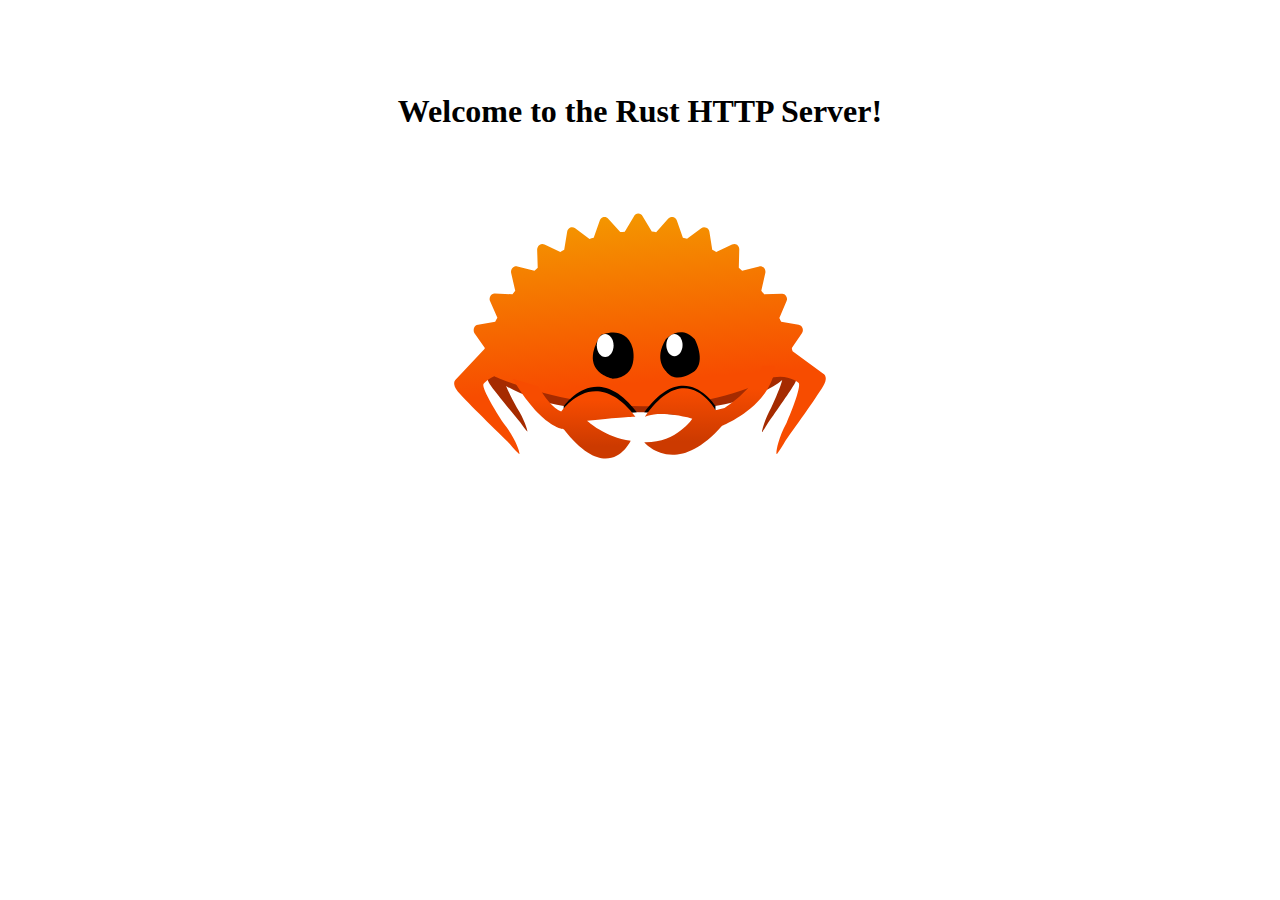
<file: public/index.html>
<!DOCTYPE html>
<html lang="en">

<head>
    <meta charset="utf-8">
    <title>Rust HTTP Server</title>
    <link rel="stylesheet" href="style.css">
</head>

<body>
    <div class="center">
        <h1>Welcome to the Rust HTTP Server!</h1>
        <div class="rustacean-wrapper">
            <svg width="400" height="267" viewBox="0 0 400 267" fill="none" xmlns="http://www.w3.org/2000/svg">
                <g clip-path="url(#clip0_401_2)">
                    <path d="M199.115 119.154C158.702 119.154 121.985 124.012 94.8018 131.93V199.564C121.985 207.482 158.702 212.34 199.115 212.34C245.368 212.34 286.777 205.976 314.592 195.945V135.55C286.777 125.518 245.368 119.154 199.115 119.154Z" fill="#A52B00"/>
                    <path d="M356.25 174.107L351.513 164.294C351.537 163.921 351.557 163.548 351.557 163.174C351.557 152.049 339.988 141.795 320.524 133.586V192.762C329.606 188.931 336.974 184.656 342.243 180.053C340.692 186.289 335.388 198.904 331.16 207.776C324.21 220.465 321.693 231.51 322.016 232.057C322.221 232.402 324.592 228.744 328.089 222.817C336.225 211.223 351.643 189.09 354.725 183.452C358.216 177.06 356.25 174.107 356.25 174.107Z" fill="#A52B00"/>
                    <path d="M49.6877 163.822C49.6877 165.965 50.1187 168.076 50.9504 170.145L48.1134 175.195C48.1134 175.195 45.8407 178.144 49.8427 184.365C53.3727 189.85 71.0544 211.32 80.3867 222.564C84.3954 228.328 87.1131 231.879 87.3511 231.536C87.7257 230.992 84.8591 220.169 76.8981 207.822C73.1834 201.191 68.7467 192.405 66.0841 185.915C73.5184 190.621 83.2451 194.889 94.8014 198.562V129.084C66.9534 137.933 49.6877 150.228 49.6877 163.822Z" fill="#A52B00"/>
                    <path d="M194.021 16.2124L184.762 31.6764C183.258 31.808 181.754 31.9396 180.249 32.0712L168.217 18.7226C167.083 17.3059 165.262 16.7073 163.528 17.1116C161.795 17.5159 160.4 18.9012 159.78 20.4714L153.706 37.678C152.223 38.0604 150.741 38.4427 149.531 39.0539L135.189 28.1812C133.847 27.288 131.798 26.962 130.337 27.5951C128.648 28.5008 127.504 29.8642 127.156 31.6632L124.2 49.8603C122.99 50.4715 121.803 51.3334 120.342 51.9664L104.53 44.5069C102.938 43.6356 100.932 43.8111 99.5153 44.9456C98.0767 45.8294 97.2273 47.6723 97.1302 49.4494L97.7286 67.8409C96.7914 68.6808 95.6255 69.7935 94.4377 70.6553L77.4065 66.587C75.5855 65.9883 73.8743 66.6433 72.4795 68.0286C71.3136 69.1413 70.7369 71.213 71.1412 72.9462L75.228 90.7798C74.3128 91.8705 73.3976 92.9612 72.5043 94.3026L54.7554 93.5815C52.9783 93.4844 51.289 94.3901 50.4176 95.9823C49.5463 97.5744 49.2203 99.6242 50.1261 101.314L57.3847 117.859C56.4915 119.2 55.8489 120.52 55.2064 121.839L38.0373 124.857C36.0314 125.033 34.6366 126.418 34.016 127.988C33.4174 129.809 33.5929 131.815 34.4767 133.254L44.8633 148.01C44.6345 148.282 44.6564 148.533 44.6784 148.784L15.5425 179.63C15.5425 179.63 11.2925 183.034 17.5765 191.327C23.2493 198.411 52.5255 226.926 67.9926 241.995C74.4615 249.514 78.912 254.178 79.3915 253.883C80.0779 253.065 76.3421 239.243 63.5673 223.18C53.7041 208.631 40.8824 186.256 43.6938 183.736C43.6938 183.736 47.1039 179.396 54.1558 176.252C53.8832 176.023 53.8832 176.023 54.1558 176.252C54.1558 176.252 199.221 243.147 333.685 177.315C349.099 174.45 358.414 182.731 358.414 182.731C361.62 184.724 353.27 207.688 346.519 222.933C337.163 240.174 335.819 253.682 336.615 254.118C337.138 254.325 340.482 249.232 345.319 240.976C357.269 224.519 379.526 193.011 383.653 185.323C388.446 176.566 383.669 173.952 383.669 173.952L352.619 151.151C352.281 150.17 351.942 149.189 351.832 147.935L361.909 133.157C363.053 131.794 363.128 129.766 362.473 128.055C361.818 126.344 360.455 125.2 358.656 124.852L341.211 121.83C340.6 120.62 339.967 119.16 339.356 117.95L346.477 101.157C347.348 99.5648 347.172 97.5589 346.016 95.8915C345.132 94.4529 343.54 93.5816 341.785 93.7351L324.146 94.2678C323.284 93.0799 322.171 91.914 321.309 90.7261L325.312 72.9427C325.66 71.1437 325.233 69.1598 324.121 67.9938C322.735 66.5991 320.914 66.0004 319.181 66.4047L302.122 70.6765C301.031 69.7613 299.94 68.8461 298.828 67.6801L299.254 49.4517C299.351 47.6746 298.446 45.9852 297.082 44.8412C295.468 43.7192 293.691 43.622 292.002 44.5278L276.23 51.9713C274.911 51.3288 273.57 50.4355 272.25 49.793L269.417 31.8497C269.241 29.8438 267.856 28.4491 266.286 27.8285C264.694 26.9572 262.688 27.1327 261.271 28.2672L247.039 38.8607C245.741 38.4689 244.444 38.0771 242.895 37.7072L236.847 20.5506C236.192 18.8393 234.806 17.4446 233.007 17.0967C231.208 16.7488 229.497 17.4038 228.102 18.7891L216.139 32.2158C214.863 32.0748 213.315 31.7049 211.789 31.5858L202.612 16.2188C201.706 14.5294 200.114 13.6581 198.337 13.5609C196.56 13.4637 194.892 14.6202 194.021 16.2124Z" fill="url(#paint0_linear_401_2)"/>
                    <path d="M150.109 216.986C149.555 216.513 149.264 216.232 149.264 216.232L196.778 212.34C158.02 161.21 126.97 201.941 123.665 206.495V216.986H150.109Z" fill="black"/>
                    <path d="M249.04 216.436C249.594 215.962 249.885 215.681 249.885 215.681L204.224 212.34C243 159.111 272.18 201.389 275.485 205.943V216.436H249.04Z" fill="black"/>
                    <path d="M322.016 165.673C322.016 165.673 316.85 186.337 284.518 208.07L275.522 210.208C275.522 210.208 246.218 156.766 204.711 216.978C204.711 216.978 217.626 209.496 252.274 218.67C252.274 218.67 236.331 243.075 204.265 242.273C204.265 242.273 234.995 279.238 281.846 225.885C281.846 225.885 331.369 206.734 335.377 165.673L322.016 165.673Z" fill="url(#paint1_linear_401_2)"/>
                    <path d="M225.798 139.182C225.798 139.182 240.293 123.311 254.789 139.182C254.789 139.182 266.179 160.346 254.789 170.927C254.789 170.927 236.152 185.742 225.798 170.927C225.798 170.927 213.373 159.287 225.798 139.182Z" fill="black"/>
                    <path d="M242.579 145.07C242.579 151.251 238.936 156.261 234.443 156.261C229.951 156.261 226.308 151.251 226.308 145.07C226.308 138.89 229.951 133.879 234.443 133.879C238.936 133.879 242.579 138.89 242.579 145.07Z" fill="white"/>
                    <path d="M161.1 134.848C161.1 134.848 185.966 123.839 192.752 148.412C192.752 148.412 199.861 177.054 172.333 178.671C172.333 178.671 137.229 171.91 161.1 134.848Z" fill="black"/>
                    <path d="M173.589 145.476C173.589 151.849 169.832 157.018 165.198 157.018C160.565 157.018 156.808 151.849 156.808 145.476C156.808 139.101 160.565 133.934 165.198 133.934C169.832 133.934 173.589 139.101 173.589 145.476Z" fill="white"/>
                    <path d="M123.776 229.222C169.19 287.464 190.702 240.695 190.702 240.695C165.206 237.827 147.12 220.857 147.12 220.857C177.715 216.953 195.402 216.634 195.402 216.634C154.45 162.615 121.226 211.535 121.226 211.535C112.94 208.507 104.415 196.955 98.1208 186.278L72.7049 178.789C101.945 228.505 123.776 229.222 123.776 229.222Z" fill="url(#paint2_linear_401_2)"/>
                </g>
                <defs>
                    <linearGradient id="paint0_linear_401_2" x1="207.398" y1="265.423" x2="185.462" y2="14.6873" gradientUnits="userSpaceOnUse">
                        <stop stop-color="#F74C00"/>
                        <stop offset="0.33" stop-color="#F74C00"/>
                        <stop offset="1" stop-color="#F49600"/>
                    </linearGradient>
                    <linearGradient id="paint1_linear_401_2" x1="269.821" y1="254.743" x2="269.821" y2="165.673" gradientUnits="userSpaceOnUse">
                        <stop stop-color="#CC3A00"/>
                        <stop offset="0.15" stop-color="#CC3A00"/>
                        <stop offset="0.74" stop-color="#F74C00"/>
                        <stop offset="1" stop-color="#F74C00"/>
                    </linearGradient>
                    <linearGradient id="paint2_linear_401_2" x1="134.054" y1="258.463" x2="134.054" y2="178.789" gradientUnits="userSpaceOnUse">
                        <stop stop-color="#CC3A00"/>
                        <stop offset="0.15" stop-color="#CC3A00"/>
                        <stop offset="0.74" stop-color="#F74C00"/>
                        <stop offset="1" stop-color="#F74C00"/>
                    </linearGradient>
                    <clipPath id="clip0_401_2">
                        <rect width="400" height="266.667" fill="white"/>
                    </clipPath>
                </defs>
            </svg>
        </div>
    </div>
</body>

</html>
</file>
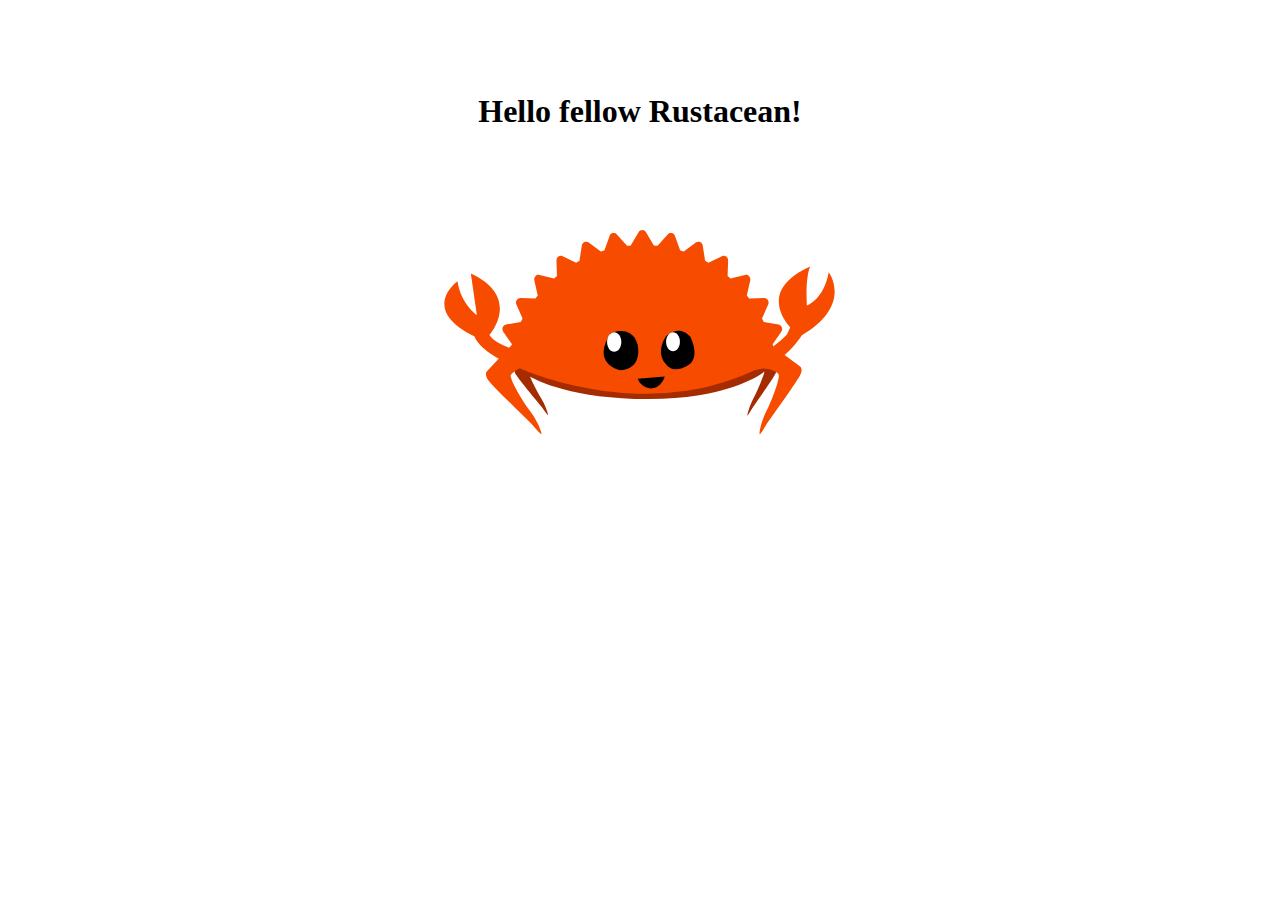
<file: public/hello.html>
<!DOCTYPE html>
<html lang="en">

<head>
    <meta charset="utf-8">
    <title>Hello | Rust HTTP Server</title>
    <link rel="stylesheet" href="style.css">
</head>

<body>
    <div class="center">
        <h1>Hello fellow Rustacean!</h1>
        <div class="rustacean-wrapper">
            <svg width="400" height="267" viewBox="0 0 400 267" fill="none" xmlns="http://www.w3.org/2000/svg">
                <path d="M336.466 166.386L332.442 158.051C332.463 157.735 332.479 157.418 332.479 157.1C332.479 147.651 322.653 138.943 306.123 131.97V137.768C304.511 137.128 302.833 136.506 301.084 135.904V133.201C277.459 124.681 242.29 119.275 203.004 119.275C168.679 119.275 137.494 123.402 114.407 130.126V139.542H114.406V128.146C90.7528 135.662 76.0881 146.105 76.0881 157.651C76.0881 159.471 76.4551 161.263 77.1604 163.022L74.7511 167.311C74.7511 167.311 72.8205 169.815 76.2198 175.098C79.2178 179.757 94.2358 197.993 102.162 207.543C105.567 212.439 107.876 215.454 108.077 215.163C108.396 214.701 105.96 205.509 99.1991 195.022C96.0438 189.39 92.2764 181.927 90.0144 176.415C96.3284 180.412 133.424 199.092 209.092 199.016C286.423 198.938 320.797 174.732 324.569 171.437C323.251 176.733 318.747 187.448 315.154 194.983C309.252 205.76 307.114 215.142 307.389 215.606C307.564 215.899 309.577 212.792 312.548 207.758C319.458 197.911 332.553 179.112 335.17 174.323C338.135 168.895 336.466 166.386 336.466 166.386Z" fill="#A52B00"/>
                <path d="M359.83 166.34L333.382 146.858C333.134 145.991 332.886 145.124 332.629 144.264L341.316 131.68C342.203 130.4 342.382 128.736 341.806 127.276C341.229 125.823 339.968 124.782 338.476 124.527L323.788 122.034C323.218 120.872 322.622 119.729 322.023 118.594L328.194 104.465C328.829 103.026 328.696 101.353 327.854 100.047C327.015 98.7346 325.592 97.968 324.074 98.0276L309.166 98.5693C308.395 97.564 307.611 96.5683 306.811 95.5903L310.237 80.4463C310.584 78.909 310.145 77.2986 309.074 76.1816C308.009 75.0686 306.462 74.6076 304.99 74.9686L290.469 78.5383C289.529 77.7073 288.573 76.8873 287.607 76.0833L288.129 60.5363C288.185 58.9626 287.451 57.467 286.192 56.5933C284.933 55.7146 283.335 55.5826 281.958 56.2353L268.412 62.6756C267.321 62.0496 266.224 61.43 265.115 60.83L262.721 45.5096C262.478 43.9576 261.48 42.639 260.081 42.037C258.686 41.4313 257.089 41.6276 255.865 42.549L243.788 51.6106C242.598 51.2156 241.404 50.8373 240.195 50.475L234.989 35.9466C234.46 34.4656 233.239 33.378 231.751 33.072C230.267 32.769 228.742 33.2826 227.713 34.432L217.546 45.805C216.318 45.664 215.087 45.535 213.854 45.428L206.005 32.2026C205.21 30.8633 203.806 30.048 202.292 30.048C200.782 30.048 199.375 30.8633 198.586 32.2026L190.734 45.428C189.5 45.535 188.265 45.664 187.038 45.805L176.872 34.432C175.842 33.2826 174.31 32.769 172.831 33.072C171.344 33.382 170.122 34.4656 169.595 35.9466L164.386 50.475C163.179 50.8373 161.984 51.2183 160.792 51.6106L148.719 42.549C147.491 41.6243 145.893 41.4286 144.496 42.037C143.103 42.639 142.1 43.9576 141.859 45.5096L139.463 60.83C138.356 61.43 137.259 62.0463 136.165 62.6756L122.62 56.2353C121.245 55.58 119.639 55.7146 118.386 56.5933C117.128 57.467 116.392 58.9626 116.449 60.5363L116.97 76.0833C116.005 76.8873 115.051 77.7073 114.106 78.5383L99.5882 74.9686C98.1138 74.6106 96.5675 75.0686 95.4998 76.1816C94.4261 77.2986 93.9912 78.909 94.3362 80.4463L97.7552 95.5903C96.9625 96.572 96.1775 97.564 95.4078 98.5693L80.4998 98.0276C78.9955 97.9826 77.5595 98.7346 76.7188 100.047C75.8765 101.353 75.7488 103.026 76.3758 104.465L82.5518 118.594C81.9521 119.729 81.3565 120.872 80.7822 122.034L66.0945 124.527C64.6015 124.778 63.3438 125.819 62.7632 127.276C62.1872 128.736 62.3742 130.4 63.2545 131.68L71.9432 144.264C71.8762 144.487 71.8142 144.711 71.7475 144.934L47.1822 171.029C47.1822 171.029 43.4168 173.979 48.8978 180.913C53.7312 187.03 78.5482 211.279 91.6548 223.982C97.1902 230.431 100.983 234.425 101.379 234.079C102.004 233.531 98.7215 221.797 87.8182 208.03C79.4128 195.678 68.5045 176.68 71.0625 174.49C71.0625 174.49 73.9722 170.797 79.8098 168.138C80.0235 168.309 79.5892 167.969 79.8098 168.138C79.8098 168.138 203.008 224.968 317.286 169.099C330.341 166.758 338.244 173.751 338.244 173.751C340.969 175.331 333.912 194.866 328.108 207.797C320.215 222.48 319.058 233.937 319.727 234.335C320.15 234.587 323.021 230.217 327.118 223.262C337.226 209.178 356.333 182.328 359.83 175.806C363.795 168.412 359.83 166.34 359.83 166.34Z" fill="#F74C00"/>
                <path d="M305.965 159.048C305.965 159.048 323.692 158.226 346.976 134.561L350.275 127.235C350.275 127.235 314.136 91.2853 370.315 66.4709C370.315 66.4709 365.396 74.5083 366.839 105.562C366.839 105.562 383.778 99.6786 388.744 72.2483C388.744 72.2483 413.451 104.823 361.91 135.374C361.91 135.374 337.73 174.137 303.642 170.424L305.965 159.048Z" fill="#F74C00"/>
                <path d="M225.666 136.723C225.666 136.723 237.977 123.242 250.289 136.723C250.289 136.723 259.963 154.699 250.289 163.685C250.289 163.685 234.46 176.268 225.666 163.685C225.666 163.685 215.113 153.799 225.666 136.723Z" fill="black"/>
                <path d="M239.92 141.724C239.92 146.973 236.826 151.229 233.01 151.229C229.194 151.229 226.1 146.973 226.1 141.724C226.1 136.474 229.194 132.218 233.01 132.218C236.826 132.218 239.92 136.474 239.92 141.724Z" fill="white"/>
                <path d="M170.716 133.042C170.716 133.042 191.834 123.692 197.598 144.563C197.598 144.563 203.636 168.89 180.255 170.263C180.255 170.263 150.44 164.52 170.716 133.042Z" fill="black"/>
                <path d="M181.323 142.069C181.323 147.482 178.132 151.872 174.196 151.872C170.261 151.872 167.069 147.482 167.069 142.069C167.069 136.654 170.261 132.265 174.196 132.265C178.132 132.265 181.323 136.654 181.323 142.069Z" fill="white"/>
                <path d="M197.772 178.768L224.704 176.606C224.704 176.606 223.792 180.942 220.278 184.196C220.278 184.196 211.015 194.353 200.387 183.352C200.387 183.352 198.648 181.475 197.772 178.768Z" fill="black"/>
                <path d="M89.9319 153.84C89.7096 153.84 89.4916 153.856 89.2743 153.873C80.5296 151.883 55.9499 145.478 49.4529 135.086C49.4529 135.086 82.5286 97.4616 30.8329 73.4126L36.8519 115.039C36.8519 115.039 20.9156 104.389 17.4766 81.2566C17.4766 81.2566 -21.3311 109.421 34.6046 136.415C34.6046 136.415 39.6779 155.477 88.3876 170.686L88.4233 170.541C88.9136 170.632 89.4156 170.686 89.9319 170.686C94.5346 170.686 98.2663 166.916 98.2663 162.263C98.2663 157.611 94.5346 153.84 89.9319 153.84Z" fill="#F74C00"/>
            </svg>
        </div>
    </div>
</body>

</html>
</file>
<file: public/style.css>
h1 {
    text-align: center;
}

.center {
    margin: auto;
    width: 60%;
    padding: 4rem;
}

.rustacean-wrapper {
    display: flex;
    flex-direction: row;
    justify-content: center;
    padding-top: 3rem;
}
</file>
